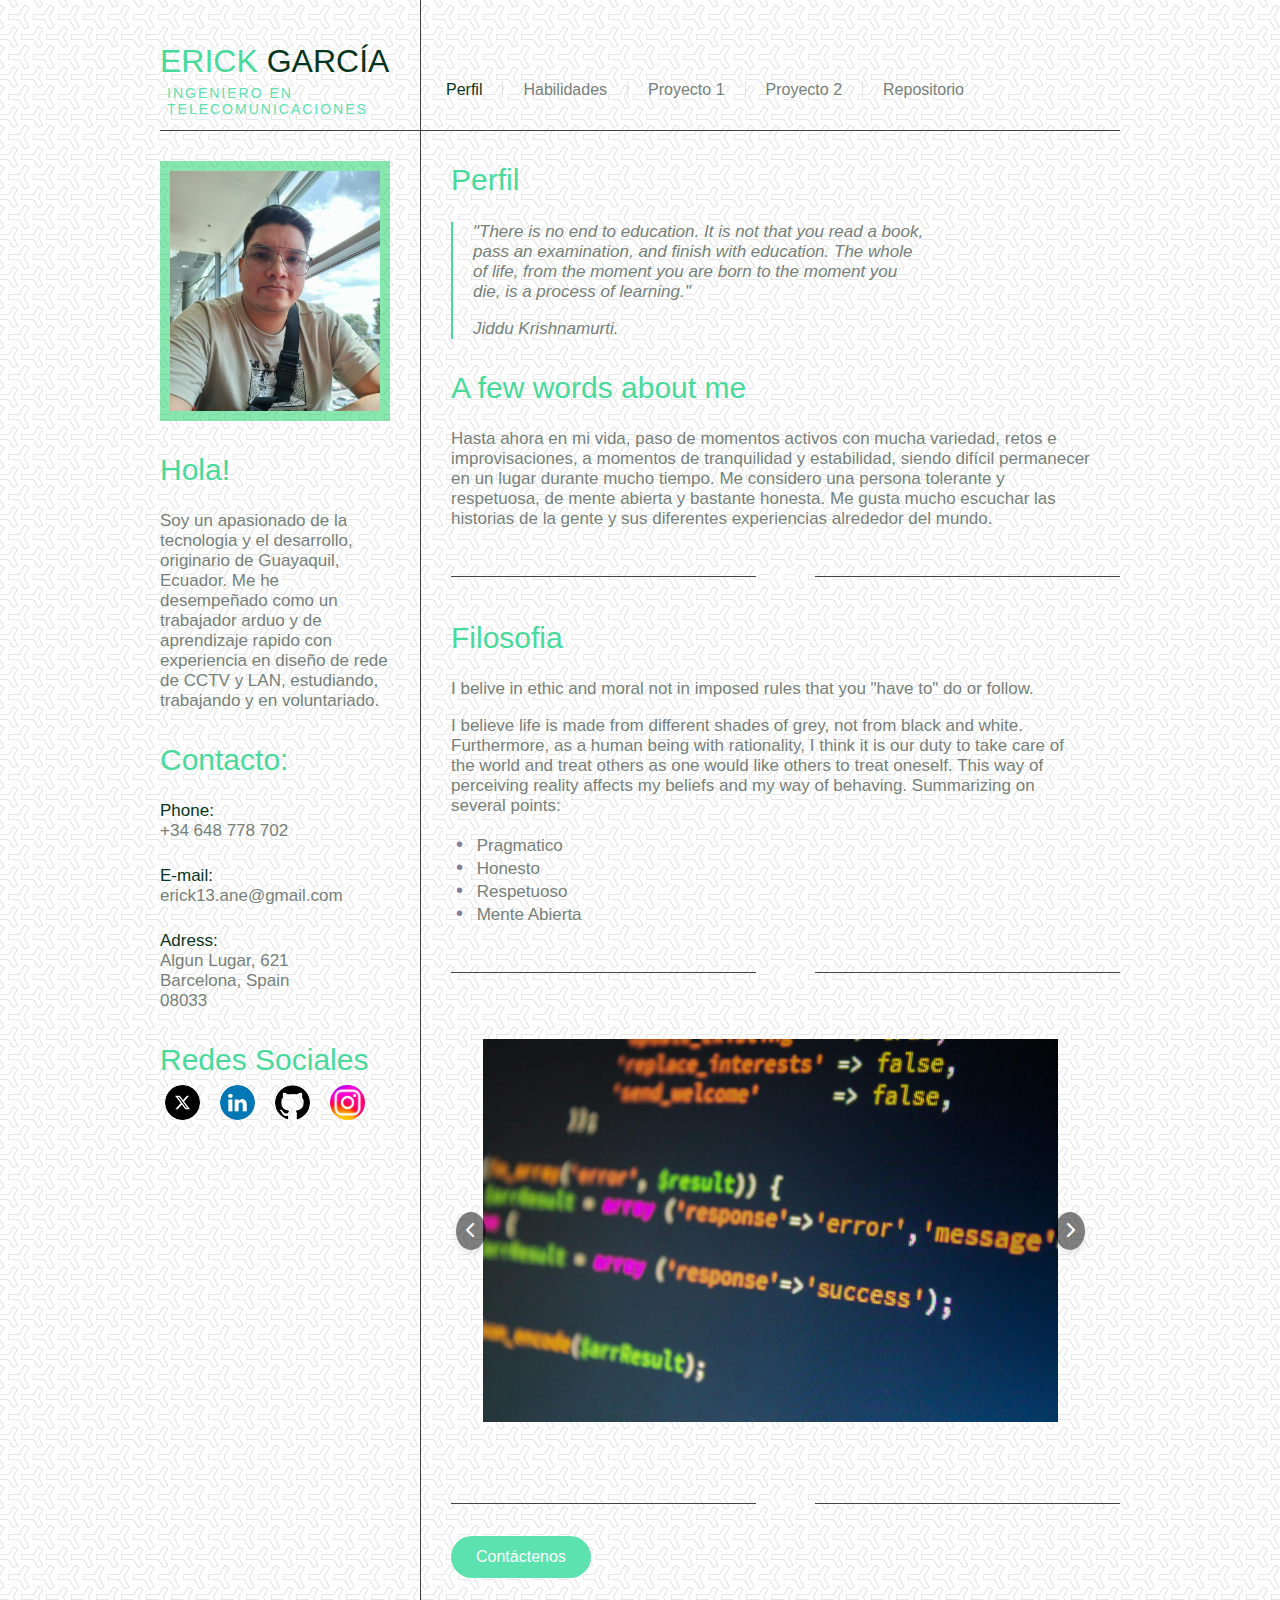
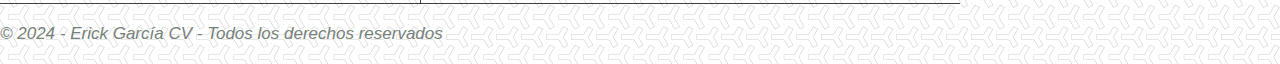
<file: index.html>
<!DOCTYPE html>
<html lang="es">

<head>
    <title>Portafolio Personal Erick García</title>
    <meta charset="UTF-8">
    <meta name="author" content="Nombre">
    <meta name="viewport" content="width=device-width, initial-scale=1.0">
    <meta name="description" content="Portafolio profesional del usuario">
    <meta name="keywords" content="programador, webdesigner, sysadmin, informatico, empleado, trabajador, MDS">
    <link href="https://cdnjs.cloudflare.com/ajax/libs/font-awesome/6.0.0/css/all.min.css" rel="stylesheet">
    <link rel="stylesheet" href="./src/css/introduccion.css">
</head>

    <body>
        <div id="main_container">
            <div id="header">
                <div class="header_logotype_container">
                    <h1 class="logotype_name">Erick <span class="purple">García</span></h1>
                    <h2 class="logotype_occupation">Ingeniero en Telecomunicaciones</h2>
                </div>
<!-- BARRA DE NAVEGACION -->
                <div class="header_menu_container">
                    <div class="clear"></div>
                    <ul class="header_menu horizontal_list">
                        <li><a class="no_border purple" href="#">Perfil</a></li>
                        <li><a href="src/html/habilidades.html">Habilidades</a></li> 
                        <li><a href="src/html/proyecto1.html">Proyecto 1</a></li>
                        <li><a href="src/html/proyecto2.html">Proyecto 2</a></li>
                        <li><a href="src/html/repositorio.html">Repositorio</a></li>
                    </ul> 
                </div>
            </div>              
<!-- LEFT COL -->
            <div id="left_col">
                <div class="profile_frame">
                    <div class="profile_picture">
                    <img src="src/images/20241109_125920.jpg" alt="Imagen de Perfil">
                    </div>
                </div>
                <div class="hello_content">
                        <h2>Hola!</h2>
                        <p>Soy un apasionado de la tecnologia y el desarrollo, 
                            originario de Guayaquil, Ecuador. Me he desempeñado como un
                             trabajador arduo y de aprendizaje rapido con experiencia
                              en diseño de rede de CCTV y LAN, estudiando, trabajando
                               y en voluntariado.</p>
                </div>
                <div class="contact_details_content">
                    <h2>Contacto:</h2>
                    <p class="purple">Phone:</p>
                    <p>+34 648 778 702</p>
                    <p class="purple">E-mail:</p>
                    <p>erick13.ane@gmail.com</p>
                    <p class="purple">Adress:</p>
                    <p>Algun Lugar, 621</p>
                    <p>Barcelona, Spain</p>
                    <p>08033</p>
                </div>
                <div class="get_social_content">
                    <h2>Redes Sociales</h2>
                    <ul class="social_icons horizontal_list">
                        <li><a href="https://x.com/lenin_grado64" target="_blank">
                            <img src="src/images/x-social-media-round-icon.png" alt="X">
                            </a>
                        </li>
                        <li><a href="https://www.linkedin.com/in/erick-garc%C3%ADa-badaraco/" target="_blank">
                            <img src="src/images/linkedin_logo_icon_147268.png" alt="LinkedIn">
                            </a>
                        </li>
                        <li><a href="https://github.com/LeninGradocat" target="_blank">
                            <img src="src/images/github_logo_icon_145252.png" alt="GitHub">
                            </a>
                        </li>
                        <li><a href="https://www.instagram.com/leningradito?igsh=ODJxcmpiazFybHF3" target="_blank">
                            <img src="src/images/Instagram_logo_2022.png" alt="Instagram">
                            </a>
                        </li>
                    </ul>
                </div>
            </div>
<!-- CONTENIDO DE LA INTRODUCCION -->
                        <div id="content_container">				
                            <div class="block">
                              <h2>Perfil</h2>
                              <blockquote class="profile_quote">
                                <p>"There is no end to education. It is not that you read a book,
                                     pass an examination, and finish with education. The whole of life,
                                      from the moment you are born to the moment you die, is a process of learning."</p>
                                <p>Jiddu Krishnamurti.</p>
                                <span class="entypo-quote"></span>
                              </blockquote>
                            </div>    
                            <div class="block">
                                <h2>A few words about me</h2>
                                <p>Hasta ahora en mi vida, paso de momentos activos con mucha variedad,
                                     retos e improvisaciones, a momentos de tranquilidad y estabilidad,
                                      siendo difícil permanecer en un lugar durante mucho tiempo.
                                    Me considero una persona tolerante y respetuosa, de mente abierta y bastante honesta. Me gusta mucho escuchar las historias de la gente y sus diferentes experiencias alrededor del mundo.</p>				
                            </div>
                              <div class="horizontal_line">
                                <div class="line_left"></div>
                                <div class="left_circle"></div>
                                <div class="central_circle"></div>
                                <div class="right_circle"></div>
                                <div class="line_right"></div>
                              </div>
                            <div class="block">
                                <h2>Filosofia</h2>
                                <p>I belive in ethic and moral not in imposed rules that you "have to" do or follow.</p>
                                <div class="philosophy_content">
                                <p>I believe life is made from different shades of grey, not from black and white. Furthermore, as a human being with rationality, I think it is our duty to take care of the world and treat others as one would like others to treat oneself. This way of perceiving reality affects my beliefs and my way of behaving. Summarizing on several points:</p>
                                <ul>
                                    <li>Pragmatico</li>
                                    <li>Honesto</li>
                                    <li>Respetuoso</li>
                                    <li>Mente Abierta</li>
                                </ul>
                                <div class="clear"></div>
                                </div>
                            </div>
                            <div class="horizontal_line">
                                <div class="line_left"></div>
                                <div class="left_circle"></div>
                                <div class="central_circle"></div>
                                <div class="right_circle"></div>
                                <div class="line_right"></div>
                            </div>
                                <div class="block">
                                    <div class="galeria">
                                        <div class="image-container">
                                            <div id="Carousel">
                                                <div class="Slide">
                                                    <img src="src/images/pexels-photo-270557.jpeg"
                                                    alt= "Image 1"
                                                    title="Imagen de codificacion">                
                                                <div class="Caption"></div>
                                                </div>
                                                <div class="Slide">
                                                    <img src="src/images/pexels-photo-574071.jpeg" 
                                                    alt="Image 2"
                                                    title="Proyecto Ejemplo"/>
                                                    <div class="Caption"></div>
                                                </div>
                                                <div class="Slide">
                                                    <img src="src/images/pexels-photo-943101.jpeg"
                                                    alt="Image 3"
                                                    title="Image de stock">
                                                    <div class="Caption"></div>
                                                </div>
                            
                                                <div class="Slide">
                                                    <img src="src/images/Fiber-laser-Multidiode-600x450.jpg"
                                                    alt="Image 4">
                                                    <div class="Caption"></div>
                                                </div>
                                                <div class="Slide">
                                                    <img src="src/images/CISCO.gif"
                                                    alt="Image 5"
                                                    title="Proyecto Cisco">
                                                    <div class="Caption"></div>
                                                </div>
                                            </div>
                                        </div>
                                        <button id="prevBtn" class="nav-btn"></button>
                                        <button id="nxtBtn" class="nav-btn"></button>
                                    </div>
                                </div>
                                <div class="horizontal_line">
                                    <div class="line_left"></div>
                                    <div class="left_circle"></div>
                                    <div class="central_circle"></div>
                                    <div class="right_circle"></div>
                                    <div class="line_right"></div>
                                </div>
                                <div class="last block">
                                    <!-- Botón para abrir el formulario en el modal -->
                                    <button id="openModalBtn">Contáctenos</button>
                                </div>
                                
                                <!-- Modal de contacto -->
                                <div id="contactModal" class="modal" style="display: none;">
                                    <div class="modal-content">
                                        <span class="close-btn">&times;</span>
                                        <h2>Contáctese:</h2>
                                        <form action="submit_form.php" method="POST" target="_blank" class="form-row">
                                            <div class="form-group">
                                                <label for="name"><p>Nombre:</p></label>
                                                <input type="text" id="name" name="name" required>
                                            </div>
                                            <div class="form-group">
                                                <label for="email"><p>Email:</p></label>
                                                <input type="text" id="email" name="email" pattern="^[a-zA-Z0-9.!#$%&’*+/=?^_`{|}~-]+@[a-zA-Z0-9-]+(?:\.[a-zA-Z0-9-]+)*$" required>
                                            </div>
                                            <div class="form-group">
                                                <label for="message"><p>Mensaje:</p></label>
                                                <textarea id="message" name="message" required></textarea>
                                            </div>
                                            <div class="form-group">
                                                <input type="submit" value="Enviar">
                                            </div>
                                        </form>
                                    </div>
                                </div>
                            </div>
                        <div class="clear"></div>
                        </div>
                            <div id="footer">
                                <p class="footer_name">© 2024 - Erick García CV - Todos los derechos reservados</p>
                            </div>
        </div>
        <script src="./src/js/logos.js"></script>
        <script src="./src/js/botones.js"></script>
        <script src="./src/js/contact.js"></script>
    </body>
</html>
</file>
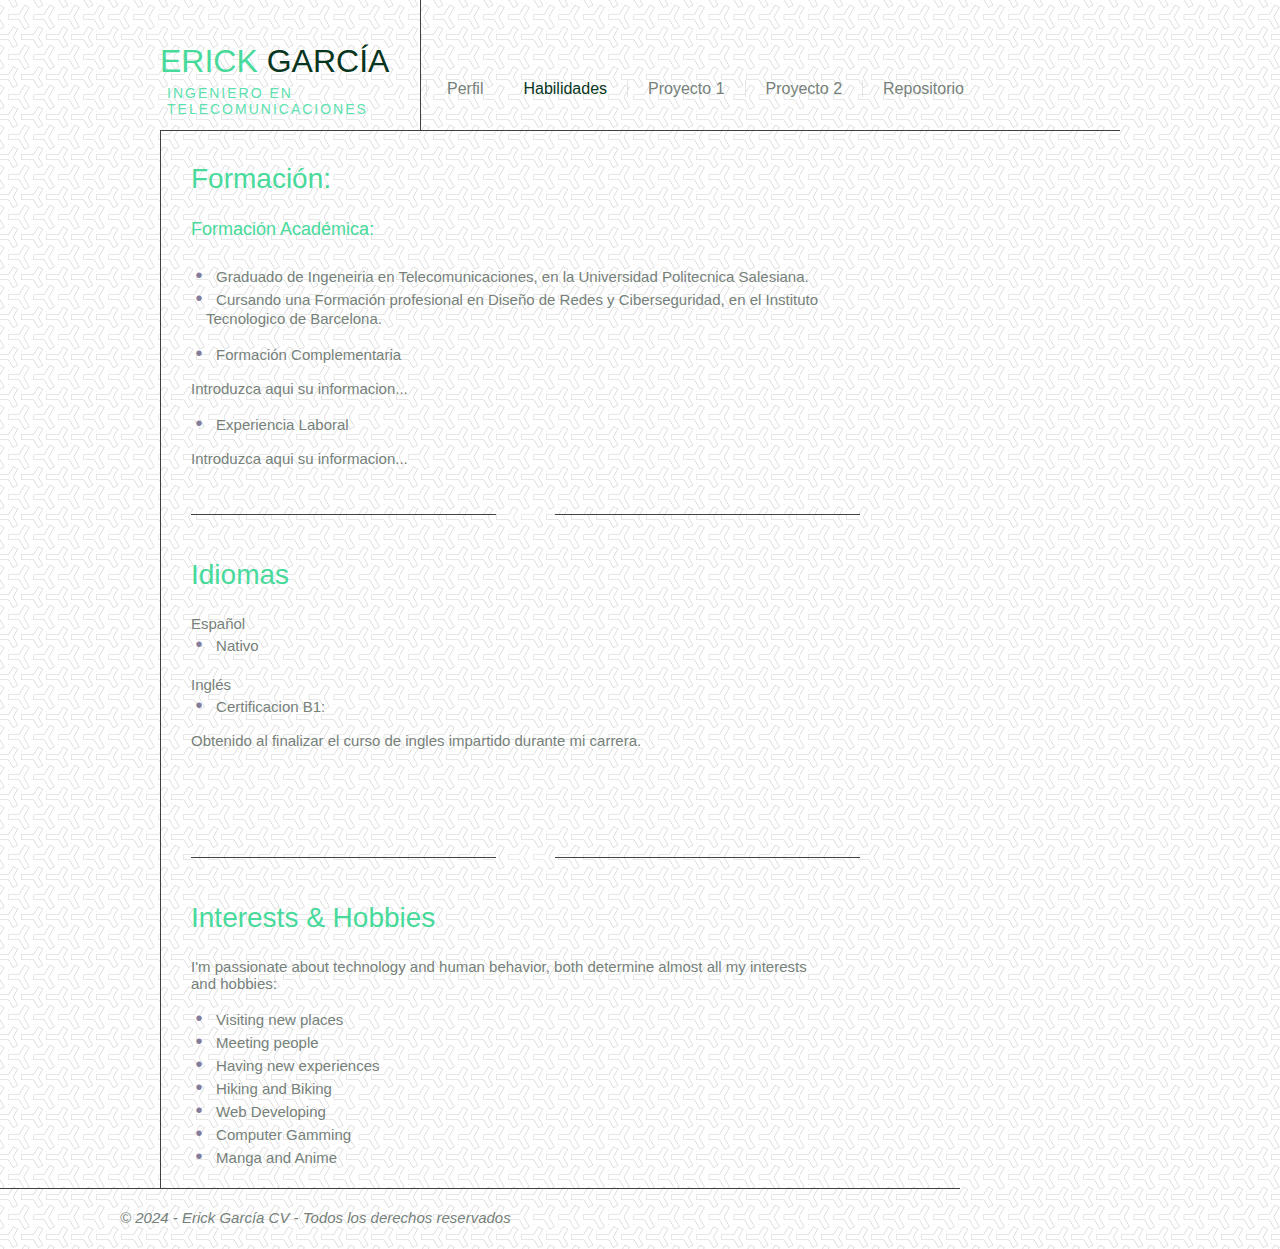
<file: src/html/habilidades.html>
<!DOCTYPE html>
<html lang="es">

<head>
    <title>Portafolio Personal Erick García</title>
    <meta charset="UTF-8">
    <meta name="author" content="Nombre">
    <meta name="viewport" content="width=device-width, initial-scale=1.0">
    <meta name="description" content="Portafolio profesional del usuario">
    <meta name="keywords" content="programador, webdesigner, sysadmin, informatico, empleado, trabajador, MDS">
    <link href="https://cdnjs.cloudflare.com/ajax/libs/font-awesome/6.0.0/css/all.min.css" rel="stylesheet">
    <link rel="stylesheet" href="../css/skills.css">
</head>

    <body>
        <div id="main_container">
            <div id="header">
                <div class="header_logotype_container">
                    <h1 class="logotype_name">Erick <span class="purple">García</span></h1>
                    <h2 class="logotype_occupation">Ingeniero en Telecomunicaciones</h2>
                </div>
                <!-- BARRA DE NAVEGACION -->
                <div class="header_menu_container">
                    <div class="clear"></div>
                    <ul class="header_menu horizontal_list">
                        <li><a href="./../../index.html">Perfil</a></li>
                        <li><a class="no_border purple" href="#">Habilidades</a></li> 
                        <li><a href="proyecto1.html">Proyecto 1</a></li>
                        <li><a href="proyecto2.html">Proyecto 2</a></li>
                        <li><a href="repositorio.html">Repositorio</a></li>
                    </ul> 
                </div>
            </div>              
                <!-- CONTENIDO DE LA INTRODUCCION -->
            <div id="content_container">
                <div class="block">
                    <h2>Formación:</h2>
                    <div class="list-card">
                        <ul>
                        <h4>Formación Académica:</h4>
                            <li>Graduado de Ingeneiria en Telecomunicaciones, en la Universidad Politecnica Salesiana.</li>
                            <li>Cursando una Formación profesional en Diseño de Redes y Ciberseguridad, en el Instituto Tecnologico de Barcelona.</li>
                            </p>
                        <li>Formación Complementaria</li>
                            <p>Introduzca aqui su informacion...</p>
                        <li>Experiencia Laboral</li>
                            <p>Introduzca aqui su informacion...</p>
                        </ul>
                    </div>
                </div>
                <div class="horizontal_line">
                    <div class="line_left"></div>
                    <div class="left_circle"></div>
                    <div class="central_circle"></div>
                    <div class="right_circle"></div>
                    <div class="line_right"></div>
                </div>
            </div>
            <div id="content_container">
                <div class="block">
                    <h2>Idiomas</h2>
                        <nav class="language-list">
                            <div class="item-lenguaje">
                                <a>Español</a>
                                    <ul><li>Nativo</li></ul>
                            </div>
                            <div class="item-lenguaje">
                                <a>Inglés</a>
                                    <ul><li>Certificacion B1:</li>
                                        <p>Obtenido al finalizar el curso de ingles impartido durante mi carrera.</p></ul>
                            </div>
                        </nav>  
                </div>
                <div class="horizontal_line">
                    <div class="line_left"></div>
                    <div class="left_circle"></div>
                    <div class="central_circle"></div>
                    <div class="right_circle"></div>
                    <div class="line_right"></div>
                </div>
            </div>
            <div id="content_container">
                <div class="block">
                    <h2>Interests & Hobbies</h2>
                        <p>I'm passionate about technology and human behavior, both determine almost all my interests and hobbies:</p>
                    <ul>
                        <li>Visiting new places</li>
                        <li>Meeting people</li>
                        <li>Having new experiences</li>
                        <li>Hiking and Biking</li>
                        <li>Web Developing</li>
                        <li>Computer Gamming</li>
                        <li>Manga and Anime</li>
                    </ul>
                </div>
            </div>
        </div>
            <div id="footer">
                <p class="footer_name">© 2024 - Erick García CV - Todos los derechos reservados</p>
            </div>
        </div>
    </body>
</html>
</file>
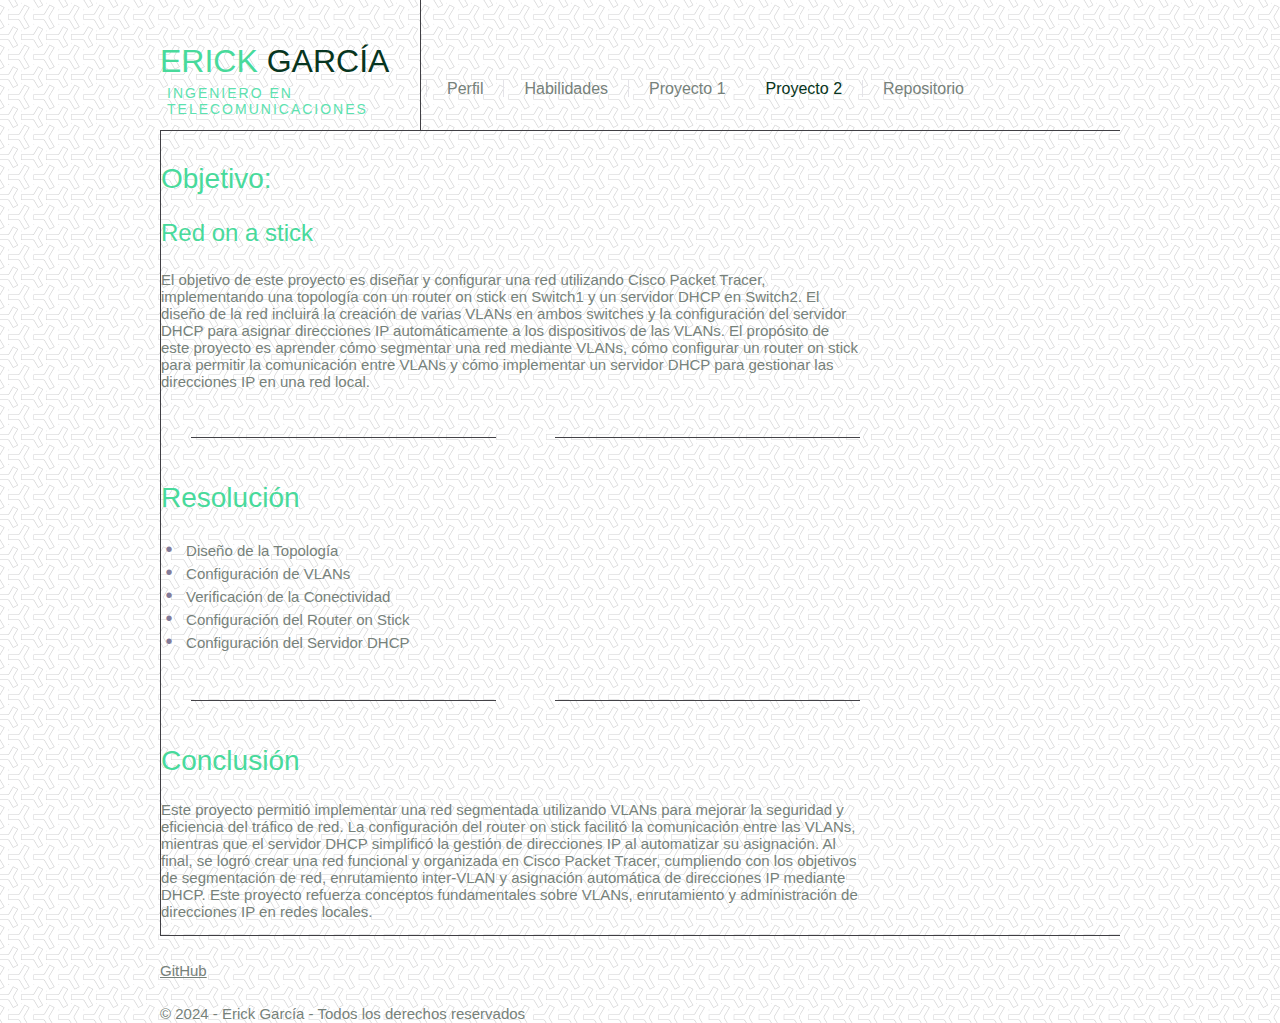
<file: src/html/proyecto2.html>
<!DOCTYPE html>
<html>
<head>
    <title>Portafolio Personal Erick García</title>
    <meta charset="UTF-8">
    <meta name="Nombre" content="Nombre">
    <meta http-equiv="Lenguaje" content="es">
    <meta name="viewport" content="width=device-width, initial-scale=1.0">
    <meta name="descripción" content="Esta web és un currículum personal con datos sensibles">
    <meta name="keywords" content="programador, webdesigner, sysadmin, informatico, empleado">
    <link rel="stylesheet" href="../css/proyecto2.css">
</head>

<body>
    <div id="main_container">
        <div id="header">
            <div class="header_logotype_container">
                <h1 class="logotype_name">Erick <span class="purple">García</span></h1>
                <h2 class="logotype_occupation">Ingeniero en Telecomunicaciones</h2>
            </div>
            <!-- BARRA DE NAVEGACION -->
            <div class="header_menu_container">
                <div class="clear"></div>
                <ul class="header_menu horizontal_list">
                    <li><a href="./../../index.html">Perfil</a></li>
                    <li><a href="habilidades.html">Habilidades</a></li> 
                    <li><a href="proyecto1.html">Proyecto 1</a></li>
                    <li><a class="no_border purple" href="#">Proyecto 2</a></li>
                    <li><a href="repositorio.html">Repositorio</a></li>
                </ul> 
            </div>
        </div>
        <div id="content_container">
            <div id="block">
            <section id="Case1">
                <div id="title1">
                    <h2 id="ObjTitle">Objetivo:</h2>
                    <h3>Red on a stick</h3>
                </div>
                <div id="text1">
                    <p>El objetivo de este proyecto es diseñar y configurar una red utilizando Cisco Packet Tracer,
                         implementando una topología con un router on stick en Switch1 y un servidor DHCP en Switch2.
                          El diseño de la red incluirá la creación de varias VLANs en ambos switches y la configuración
                           del servidor DHCP para asignar direcciones IP automáticamente a los dispositivos de las VLANs.
                            El propósito de este proyecto es aprender cómo segmentar una red mediante VLANs, cómo configurar
                             un router on stick para permitir la comunicación entre VLANs y cómo implementar un servidor DHCP
                              para gestionar las direcciones IP en una red local.</p>
                </div>
            </section>
            </div>
            <div class="horizontal_line">
                <div class="line_left"></div>
                <div class="left_circle"></div>
                <div class="central_circle"></div>
                <div class="right_circle"></div>
                <div class="line_right"></div>
              </div>
            <section id="Case2">
                <div id="title2">
                    <h2>Resolución</h2>
                </div>
                <div id="text1">
                    <ul>
                    <li>Diseño de la Topología</li>
                    <li>Configuración de VLANs</li>
                    <li>Verificación de la Conectividad</li>
                    <li>Configuración del Router on Stick</li>
                    <li>Configuración del Servidor DHCP</li>
                    </ul>
                </div>
            </section>
            <div class="horizontal_line">
                <div class="line_left"></div>
                <div class="left_circle"></div>
                <div class="central_circle"></div>
                <div class="right_circle"></div>
                <div class="line_right"></div>
              </div>        
            <section id="Case3">
                <div id="title3">
                    <h2>Conclusión</h2>
                </div>
                <div id="text3">
                    <p>Este proyecto permitió implementar una red segmentada utilizando VLANs
                         para mejorar la seguridad y eficiencia del tráfico de red. La configuración
                          del router on stick facilitó la comunicación entre las VLANs, mientras que
                           el servidor DHCP simplificó la gestión de direcciones IP al automatizar su asignación.
                            Al final, se logró crear una red funcional y organizada en Cisco Packet Tracer, cumpliendo
                             con los objetivos de segmentación de red, enrutamiento inter-VLAN y asignación automática
                              de direcciones IP mediante DHCP. Este proyecto refuerza conceptos fundamentales sobre VLANs,
                               enrutamiento y administración de direcciones IP en redes locales.</p>
                </div>
            </section>
        </div>
            <div id="footer">
                <div id="GitHub">
                    <h4><a href="https://github.com/LeninGradocat">GitHub</a></h4>
                </div>
                <p>© 2024 - Erick García - Todos los derechos reservados</p>
            </div>
        </footer>
    </div>
</body>
</html>
</file>
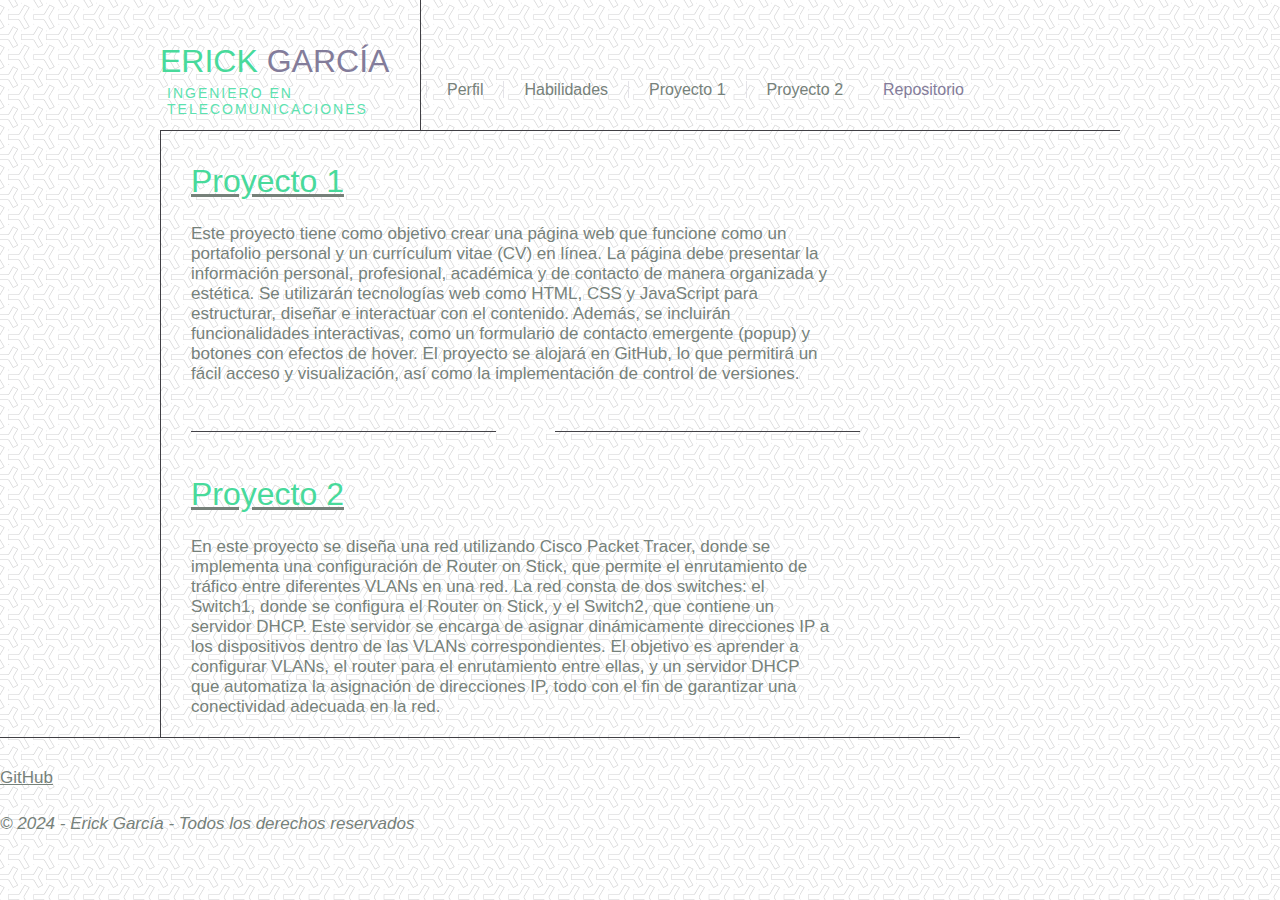
<file: src/html/repositorio.html>
<!DOCTYPE html>
<html>
<head>
    <title>Portafolio Personal "Nombre"</title>
    <meta charset="UTF-8">
    <meta name="Nombre" content="Nombre">
    <meta http-equiv="Lenguaje" content="es">
    <meta name="viewport" content="width=device-width, initial-scale=1.0">
    <meta name="descripción" content="Esta web és un currículum personal con datos sensibles">
    <meta name="keywords" content="programador, webdesigner, sysadmin, informatico, empleado">
    <link rel="stylesheet" href="../css/repositorio.css">
</head>

    <body>
        <div id="main_container">
            <div id="header">
                <div class="header_logotype_container">
                    <h1 class="logotype_name">Erick <span class="purple">García</span></h1>
                    <h2 class="logotype_occupation">Ingeniero en Telecomunicaciones</h2>
                </div>
                <!-- BARRA DE NAVEGACION -->
                <div class="header_menu_container">
                    <div class="clear"></div>
                    <ul class="header_menu horizontal_list">
                        <li><a href="./../../index.html">Perfil</a></li>
                        <li><a href="habilidades.html">Habilidades</a></li> 
                        <li><a href="proyecto1.html">Proyecto 1</a></li>
                        <li><a href="proyecto2.html">Proyecto 2</a></li>
                        <li><a class="no_border purple" href="#">Repositorio</a></li>
                    </ul> 
                </div>
            </div>
                <div id="content_container">
                    <div class="block">
                        <section id="MainTitle1">
                            <a href="proyecto1.html"><h2>Proyecto 1</h2></a>
                            <div id="MainContent1">
                                <p>Este proyecto tiene como objetivo crear una página web
                                     que funcione como un portafolio personal y un currículum vitae (CV) en línea.
                                      La página debe presentar la información personal, profesional, académica y de
                                       contacto de manera organizada y estética. Se utilizarán tecnologías web como HTML,
                                        CSS y JavaScript para estructurar, diseñar e interactuar con el contenido. Además,
                                         se incluirán funcionalidades interactivas, como un formulario de contacto emergente
                                          (popup) y botones con efectos de hover. El proyecto se alojará en GitHub, lo que permitirá
                                           un fácil acceso y visualización, así como la implementación de control de versiones.</p>
                            </div>
                        </section>
                    </div>
                    <div class="horizontal_line">
                        <div class="line_left"></div>
                        <div class="left_circle"></div>
                        <div class="central_circle"></div>
                        <div class="right_circle"></div>
                        <div class="line_right"></div>
                    </div>
                    <div class="block">
                        <section id="MainTitle2">
                            <a href="proyecto2.html"><h2>Proyecto 2</h2></a>
                            <div id="MainContent2">
                                <p>En este proyecto se diseña una red utilizando Cisco Packet Tracer, donde se implementa una configuración
                                     de Router on Stick, que permite el enrutamiento de tráfico entre diferentes VLANs en una red. La red
                                      consta de dos switches: el Switch1, donde se configura el Router on Stick, y el Switch2, que contiene
                                       un servidor DHCP. Este servidor se encarga de asignar dinámicamente direcciones IP a los dispositivos
                                        dentro de las VLANs correspondientes. El objetivo es aprender a configurar VLANs, el router para el 
                                        enrutamiento entre ellas, y un servidor DHCP que automatiza la asignación de direcciones IP, todo con 
                                        el fin de garantizar una conectividad adecuada en la red.</p>
                            </div>
                        </section>
                    </div>
                </div>
        </div>
        <div class="clear"></div>
            <div id="footer">
                    <h4><a href="https://github.com/LeninGradocat">GitHub</a></h4>
                <p class="footer_name">© 2024 - Erick García - Todos los derechos reservados</p>
            </div> 
    </body>
</html>
</file>
<file: src/css/introduccion.css>
@import url(https://weloveiconfonts.com/api/?family=entypo|fontawesome);
/* entypo */
[class*="entypo-"]:before {
  font-family: 'entypo', sans-serif;
}
/* fontawesome */
[class*="fontawesome-"]:before {
  font-family: 'FontAwesome', sans-serif;
}

/* Utils */

.clear {
	clear: both;
}
.purple {
	color: #073520;
}

.block {
	margin: 20px 30px;
}
	.block h1 {
		margin-left: -5px;
		font-weight: 200;
	}

.last.block {
    margin-bottom: 25px;
}

.horizontal_list {
	margin: 0;
	padding: 0;
	list-style-type: none;
}
	.horizontal_list li {
		float: left;
	}
	.horizontal_list li:before {
		content: none;
	}
	.horizontal_list li { 
		padding-left: 0; 
		text-indent: 0;
	}

.horizontal_line{
	margin: 34px 0 0 30px;
	height: 26px;
	position: relative;	
}
	.line_left,
	.line_right{
		border-top: 1px solid #434247;
		width: 305px;
		margin-top: 13px;
	}
	.line_left{
		float: left;
	}
	.line_right {
		float: right;
	}
	.left_circle, 
	.central_circle, 
	.right_circle {
		background: rgb(69,68,73);
		background: rgba(255,255,255, 0.15);
		position: absolute;
		border-radius: 50px;
	}
	.left_circle, 
	.right_circle {
		width: 13px;
		height: 13px;
		top: 7px;
	}
	.left_circle{
		left: 314px;
	}
	.central_circle{
		width: 26px;
		height: 26px;		
		top: 0px;
		left: 322px;
	}
	.right_circle{
		left: 343px;
	}
	
/* Main tags */

body {
	background: url(../images/y-so-serious-white.png) repeat;
	margin: 0;
}

h1,h2,h3, h4 {
	font-family: 'Lato', Helvetica, sans-serif;
	font-weight: 300;
	color: #48DA9B;
}

h3, h4 {
	font-family: 'Lato', Helvetica, sans-serif;
	font-weight: 200;
	color: #48DA9B;
}
	h1 {
		font-size: 50px;
		font-weight: 300;
		margin: 20px 0;
	}
	h2 {
		font-size: 30px;
		margin: 32px 0 24px;
	}
	h3 {
		font-size: 24px;
	}
	h4 {
		font-size: 20px;
		font-weight: 400;
	}

blockquote {
	font-style: italic;
	margin: 25px 0;
	padding-left: 20px;
	border-left: 2px solid #48DA9B;
}
	
blockquote, p , a, li {
	font-family: 'Lato', Helvetica, sans-serif;
	font-weight: 300;
	font-size: 17px;
	color: #76817a;
}

a:focus { 
    outline: none;
}

ul {
    list-style: none;
    padding:0;
    margin:0;
}
	li { 
		padding-left: 1em; 
		text-indent: -.7em;
	}
	li:before {
		content: "• ";
		color: #837c9a;
		font-size: 20px;
		padding-right: 8px;
	}

/* Containers size */

#main_container {
	width: 960px;
	margin: auto;
}
	#header {
		height: 130px;
		border-bottom: 1px solid #403F44;
	}
		.header_logotype_container {
			width: 260px;
			height: 130px;
			border-right: 1px solid #403F44;
			float: left;
		}
		.header_menu_container {
			height: 130px;
			width: 699px;
			float: left;
		}
			.header_menu_container a {
				font-family: 'Lato', Helvetica, sans-serif;
			}

	#left_col {
		width: 260px;
		float: left;
	}
	#content_container {
		width: 699px;
		border-left: 1px solid #403F44;
		float: left;
	}
	#footer {
		width: 960px;
		height: 60px;
		border-top: 1px solid #403F44;
		display: inline-block;
	}

/* HEADER */

.logotype_name{
	text-transform: uppercase;
	font-size: 32px;
	margin: 43px 0 0;
}
.logotype_occupation{
	text-transform: uppercase;
	margin-top: 5px;
	color: #5ce2af;
	font-size: 14px;
	letter-spacing: 2px;
	padding-left: 7px;
}

.header_menu {
	width: 699px;
	margin-top: 80px;
	margin-left: 5px;
}
	.header_menu a{
		text-decoration: none;
		padding: 0 20px;
		border-left: 1px solid #e4e3e8;
		font-size: 16px;
		font-weight: 400;
	}
	.header_menu a.no_border{
		border-left: none;
	}
		.header_menu a:hover {
			color: #86cab6;
			font-weight: bold;
		}
	
/* LEFT NAV */

#left_nav h2 {
	margin: 0;
	font-size: 24px;
}

.profile_frame {
    width: 230px;
    height: 260px;
    background: rgba(0, 201, 84, 0.466);
    border: none;
    margin-top: 30px;
    display: flex; /* Centra la imagen */
    justify-content: center;
    align-items: center;
    overflow: hidden; /* Recorta cualquier parte sobrante de la imagen */
}

.profile_picture {
    width: 210px;
    height: 240px;
    margin: 10px;
    display: flex; /* Centra el contenido si es necesario */
    justify-content: center;
    align-items: center;
}

.profile_picture img {
    width: 100%; /* Ajusta el ancho de la imagen al contenedor */
    height: 100%; /* Ajusta la altura de la imagen al contenedor */
    object-fit: cover; /* Ajusta la imagen proporcionalmente; puede recortar */
    object-position: center; /* Centra la imagen si es más grande */
}

.hello_content,
.contact_details_content {
	margin-top: 25px;
}

.hello_content{
	width: 230px;
}
.contact_details_content h2 + p.purple{
	margin-top: 10px;
}
.contact_details_content p{
	margin: 0;
}
.contact_details_content p.purple{
	margin-top: 25px;
}

.get_social_content { 
	margin-top: 15px; 
} 

.get_social_content h2{ 
	margin-bottom: 8px; 
} 

.social_icons { 
	margin-left: -8px;
	margin: 0;
	padding: 0;
	display: flex;
	gap: 10px; 
} 

.social_icons a { 
	font-size: 35px; 
	text-decoration: none; 
	color: #000507; 
	padding: 0; 
	padding: 0 5px;
	transition: 0.5s ease-in-out, color 0.8s ease-in-out;
} 

.social_icons a:hover {
	border-radius: 50px;
	animation: pulse 0.6s infinite; 
}

.social_icons a img {
    width: 35px; /* Ajusta el tamaño del ícono */
    height: 35px; /* Asegúrate de que el tamaño sea uniforme */
    transition: transform 0.3s, background-color 0.3s; 
    border-radius: 50%; /* Hace los íconos redondos si es necesario */
    background-color: transparent;
}

.social_icons a img:hover {
    transform: scale(1.2);
	background-color: rgba(0, 0, 0, 0.1);
}

@keyframes pulse {
    0%, 100% {
        transform: scale(1);
    }
    50% {
        transform: scale(1.1);
    }
}

/* Clase dinámica para la animación */
.animate-pulse {
    animation: pulse 0.6s infinite; /* La animación se repite mientras esté la clase */
}


.social_icons i { 
	display: inline-block; 
	transition: transform 0.3s ease-in-out; 
}

.footer_name {
	font-style: italic;
	margin-top: 20px;
}

/* Profile Content */

.profile_quote {
	position: relative;
	/* margin-left: 5px; */
}
	.profile_quote p {
		font-size: 17px;
		width: 455px;
	}
	.profile_quote  .entypo-quote {
		color: #232b31;
		font-size: 80px;
    font-style: normal;
		position: absolute;
		top: -20px;
		right: 70px;
		cursor: default;
	}

/* Carrete de imagenes */

.galeria {
	position: relative;
	overflow: hidden;
	width: auto;
	margin: auto;
}

.imagen-container {
	position: relative;
	height: fit-content;
	overflow: hidden;
}

#Carousel {
    display: flex;
    width: 100%;
}

#Carousel .Slide {
    flex: 0 0 100%;
    display: flex;
    justify-content: center;
    align-items: center;
}

#Carousel .Slide img {
	max-width: 90%;
	max-height: 90%;
    object-fit: contain;
    padding: 10px;
}

#Carousel.paused { 
	transition: none;
}

#prevBtn, #nxtBtn {
    position: absolute;
    top: 50%;
    transform: translateY(-50%);
    background-color: rgba(0, 0, 0, 0.5);
    color: white;
    border: none;
    cursor: pointer;
    padding: 10px 10px;
    font-size: 16px;
    pointer-events: auto;
	border-radius: 50%;
	box-shadow: 0 4px 8px rgba(0,0,0,0.1);
	transition: background-color 0.3s, box-shadow 0.3s;
}

#prevBtn::before {
	content: '\f053';
	font-family: "Font Awesome 6 Free";
	font-weight: 900;
}

#nxtBtn::before {
	content: '\f054';
	font-family: "Font Awesome 6 Free"; 
	font-weight: 900;
}

#prevBtn {
	left: 5px;
}

#nxtBtn {
	right: 5px;
}

#prevBtn:hover, #nxtBtn:hover {
    background-color: rgba(0, 0, 0, 0.8);
}

/* --- BLOQUE D CONTACTO --- */

/* Estilo del botón "Contáctese" */
#openModalBtn {
    background-color: #5ce2af; /* Color verde claro */
    color: white; /* Color del texto */
    font-size: 16px;
    padding: 12px 25px;
    border: none;
    border-radius: 25px; /* Bordes redondeados */
    cursor: pointer;
    transition: background-color 0.3s ease, transform 0.3s ease; /* Efecto de transición suave */
    text-align: center;
}

#openModalBtn:hover {
    background-color: #45c097; /* Un verde más oscuro */
    transform: translateY(-2px); /* Sutil efecto de elevación */
}

/* Estilo para el botón "Enviar" */
.form_group input[type="submit"] {
    background-color: #5ce2af; /* Mismo color que el botón "Contáctese" */
    color: white;
    font-size: 16px;
    padding: 12px 25px;
    border: none;
    border-radius: 25px; /* Mismos bordes redondeados */
    cursor: pointer;
    transition: background-color 0.3s ease, transform 0.3s ease; /* Transición suave */
}

.form_group input[type="submit"]:hover {
    background-color: #45c097; /* Un verde más oscuro */
    transform: translateY(-2px); /* Efecto de elevación */
}

/* Modal */
.modal {
    display: none; /* Inicialmente oculto */
    position: fixed; /* Fijo en la pantalla */
    z-index: 1; /* Asegura que el modal esté por encima de otros elementos */
    left: 0;
    top: 0;
    width: 100%;
    height: 100%;
    background-color: rgba(0, 0, 0, 0.7); /* Fondo semi-transparente oscuro */
    padding-top: 100px; /* Espacio superior para centrar el contenido */
}

/* Contenido del modal */
.modal-content {
    background-color: #fff;
    margin: auto;
    padding: 30px;
    border-radius: 15px; /* Bordes redondeados */
    width: 40%; /* Ancho del modal */
    max-width: 500px; /* Ancho máximo */
    box-shadow: 0 10px 20px rgba(0, 0, 0, 0.1); /* Sombra suave */
    animation: fadeIn 0.5s; /* Animación al abrir */
}

@keyframes fadeIn {
    from {
        opacity: 0;
    }
    to {
        opacity: 1;
    }
}

/* Botón de cierre */
.close-btn {
    color: #aaa;
    float: right;
    font-size: 28px;
    font-weight: bold;
    cursor: pointer;
}

.close-btn:hover,
.close-btn:focus {
    color: #333;
    text-decoration: none;
}

.contact_form {
    display: flex;
    flex-direction: column;
    gap: 15px; /* Espacio entre los campos */
}

.contact_form label {
    font-size: 16px;
    margin-bottom: 5px;
    font-weight: bold;
}

.contact_form input,
.contact_form textarea {
    font-size: 14px;
    padding: 10px;
    border: 1px solid #ddd; /* Borde suave */
    border-radius: 10px; /* Bordes redondeados */
    width: 100%;
    box-sizing: border-box; /* Asegura que el padding no afecte el tamaño */
}

.contact_form textarea {
    height: 120px; /* Tamaño mayor para el campo de mensaje */
    resize: none; /* Impide el cambio de tamaño manual */
}

.contact_form input[type="submit"] {
    background-color: #5ce2af;
    color: white;
    font-size: 16px;
    padding: 12px 25px;
    border: none;
    border-radius: 25px;
    cursor: pointer;
    transition: background-color 0.3s ease, transform 0.3s ease;
}

.contact_form input[type="submit"]:hover {
    background-color: #45c097; /* Cambia a un verde más oscuro */
    transform: translateY(-2px); /* Efecto de elevación */
}
</file>
<file: src/css/skills.css>
@import url(https://weloveiconfonts.com/api/?family=entypo|fontawesome);
/* entypo */
[class*="entypo-"]:before {
  font-family: 'entypo', sans-serif;
}
/* fontawesome */
[class*="fontawesome-"]:before {
  font-family: 'FontAwesome', sans-serif;
}

/* Utils */

.clear {
	clear: both;
}
.purple {
	color: #073520;
}

.block {
	margin: 20px 30px;
}
	.block h1 {
		margin-left: -5px;
		font-weight: 200;
	}

.last.block {
    margin-left: -5px;
    margin-bottom: 25px;
}

.horizontal_list {
	margin: 0;
	padding: 0;
	list-style-type: none;
}
	.horizontal_list li {
		float: left;
	}
	.horizontal_list li:before {
		content: none;
	}
	.horizontal_list li { 
		padding-left: 0; 
		text-indent: 0;
	}

.horizontal_line{
	margin: 34px 0 0 30px;
	height: 26px;
	position: relative;	
}
	.line_left,
	.line_right{
		border-top: 1px solid #434247;
		width: 305px;
		margin-top: 13px;
	}
	.line_left{
		float: left;
	}
	.line_right {
		float: right;
	}
	.left_circle, 
	.central_circle, 
	.right_circle {
		background: rgb(69,68,73);
		background: rgba(255,255,255, 0.15);
		position: absolute;
		border-radius: 50px;
	}
	.left_circle, 
	.right_circle {
		width: 13px;
		height: 13px;
		top: 7px;
	}
	.left_circle{
		left: 314px;
	}
	.central_circle{
		width: 26px;
		height: 26px;		
		top: 0px;
		left: 322px;
	}
	.right_circle{
		left: 343px;
	}
	
/* Main tags */

body {
	background: url(../images/y-so-serious-white.png) repeat;
	margin: 0;
}

h1,h2,h3, h4 {
	font-family: 'Lato', Helvetica, sans-serif;
	font-weight: 300;
	color: #48DA9B;
}
	h1 {
		font-size: 48px;
		font-weight: 300;
		margin: 20px 0;
	}
	h2 {
		font-size: 28px;
		margin: 32px 0 24px;
	}
	h3 {
		font-size: 24px;
	}
	h4 {
		font-size: 18px;
		font-weight: 400;
	}

blockquote {
	font-style: italic;
	margin: 25px 0;
	padding-left: 20px;
	border-left: 2px solid #48DA9B;
}
	
blockquote, p , a, li {
	font-family: 'Lato', Helvetica, sans-serif;
	font-weight: 300;
	font-size: 15px;
	color: #76817a;
}

a:focus { 
    outline: none;
}

ul {
    list-style: none;
    padding:0;
    margin:0;
}
	li { 
		padding-left: 1em; 
		text-indent: -.7em;
	}
	li:before {
		content: "• ";
		color: #837c9a;
		font-size: 20px;
		padding-right: 8px;
	}

/* Containers size */

#main_container {
	width: 960px;
	margin: 0 auto;
}
	#header {
		height: 130px;
		border-bottom: 1px solid #403F44;
	}
		.header_logotype_container {
			width: 260px;
			height: 130px;
			border-right: 1px solid #403F44;
			float: left;
		}
		.header_menu_container {
			height: 130px;
			width: 699px;
			float: left;
		}
			.header_menu_container a {
				font-family: 'Lato', Helvetica, sans-serif;
			}

	#left_col {
		width: 260px;
		float: left;
	}
	#content_container {
		width: 699px;
		border-left: 1px solid #403F44;
		float: left;
	}
	#footer {
		width: 960px;
		height: 60px;
		border-top: 1px solid #403F44;
		display: inline-block;
	}

/* HEADER */

.logotype_name{
	text-transform: uppercase;
	font-size: 32px;
	margin: 43px 0 0;
}
.logotype_occupation{
	text-transform: uppercase;
	margin-top: 5px;
	color: #5ce2af;
	font-size: 14px;
	letter-spacing: 2px;
	padding-left: 7px;
}

.header_menu {
	width: 699px;
	margin-top: 80px;
	margin-left: 5px;
}
	.header_menu a{
		text-decoration: none;
		padding: 0 20px;
		border-left: 1px solid #e4e3e8;
		font-size: 16px;
		font-weight: 400;
	}
	.header_menu a.no_border{
		border-left: none;
	}
		.header_menu a:hover {
			color: #837c9a;
		}
	
.footer_name {
	font-style: italic;
	margin-top: 20px;
}

/* Profile Content */

.profile_quote {
	position: relative;
	/* margin-left: 5px; */
}
	.profile_quote p {
		font-size: 17px;
		width: 455px;
	}
	.profile_quote  .entypo-quote {
		color: #232b31;
		font-size: 80px;
    font-style: normal;
		position: absolute;
		top: -20px;
		right: 70px;
		cursor: default;
	}

.philosophy_content {
	margin-top: 20px;
}
	.philosophy_content p {
		margin: 0;
		width: 370px;
		float: left;
	}
	.philosophy_content ul {
		float: left;
		padding-left: 40px;
	}

.language-list {
    display: flex;
    flex-direction: column;
    gap: 20px;
    width: 100%;
    flex-wrap: wrap;
    margin-bottom: 80px; /* Add margin-bottom to create separation between language section and adjacent blocks */
}

.language-item {
    display: flex;
    align-items: center;
    gap: 25px;
}

.language-list span {
    font-weight: bold;
    color: #333;
    min-width: 80px;
}

.language-bar {
    width: 100%;
    flex: 1;
    height: 10px;
    gap: 5px;
    background-color: #6d6969;
    border-radius: 5px;
    overflow: hidden;
    position: relative;
    max-width: 250px; /* --- Para cambiar el ancho de las barras, modifique este parametro --- */
}

.language-bar .progress {
    height: 100%;
    background-color: #c5b30b; /* Color del nivel */
    border-radius: 20px;
    width: var(--progress-width);
    animation: grow 1s ease-in-out forwards;
    transition: width 0.3s ease; /* Animación para suavidad */
}

.language-bar .progress {
    animation: grow 1.5s ease-in-out;
}

@keyframes grow {
    from {
        width: 0;
    }
    to {
        width: var(--progress-width);
    }
}

.footer_name {
	font-style: italic;
	margin-top: 20px;
	margin-left: 120px;
}
</file>
<file: src/css/proyecto2.css>
@import url(https://weloveiconfonts.com/api/?family=entypo|fontawesome);
/* entypo */
[class*="entypo-"]:before {
  font-family: 'entypo', sans-serif;
}
/* fontawesome */
[class*="fontawesome-"]:before {
  font-family: 'FontAwesome', sans-serif;
}

/* Utils */

.clear {
	clear: both;
}
.purple {
	color: #073520;
}

.block {
	margin: 20px 30px;
}
	.block h1 {
		margin-left: -5px;
		font-weight: 200;
	}

.last.block {
    margin-left: -5px;
    margin-bottom: 25px;
}

.horizontal_list {
	margin: 0;
	padding: 0;
	list-style-type: none;
}
	.horizontal_list li {
		float: left;
	}
	.horizontal_list li:before {
		content: none;
	}
	.horizontal_list li { 
		padding-left: 0; 
		text-indent: 0;
	}

.horizontal_line{
	margin: 34px 0 0 30px;
	height: 26px;
	position: relative;	
}
	.line_left,
	.line_right{
		border-top: 1px solid #434247;
		width: 305px;
		margin-top: 13px;
	}
	.line_left{
		float: left;
	}
	.line_right {
		float: right;
	}
	.left_circle, 
	.central_circle, 
	.right_circle {
		background: rgb(69,68,73);
		background: rgba(255,255,255, 0.15);
		position: absolute;
		border-radius: 50px;
	}
	.left_circle, 
	.right_circle {
		width: 13px;
		height: 13px;
		top: 7px;
	}
	.left_circle{
		left: 314px;
	}
	.central_circle{
		width: 26px;
		height: 26px;		
		top: 0px;
		left: 322px;
	}
	.right_circle{
		left: 343px;
	}
	
/* Main tags */

body {
	background: url(../images/y-so-serious-white.png) repeat;
	margin: 0;
}

h1,h2,h3, h4 {
	font-family: 'Lato', Helvetica, sans-serif;
	font-weight: 300;
	color: #48DA9B;
}
	h1 {
		font-size: 48px;
		font-weight: 300;
		margin: 20px 0;
	}
	h2 {
		font-size: 28px;
		margin: 32px 0 24px;
	}
	h3 {
		font-size: 24px;
	}
	h4 {
		font-size: 18px;
		font-weight: 400;
	}

blockquote {
	font-style: italic;
	margin: 25px 0;
	padding-left: 20px;
	border-left: 2px solid #48DA9B;
}
	
blockquote, p , a, li {
	font-family: 'Lato', Helvetica, sans-serif;
	font-weight: 300;
	font-size: 15px;
	color: #76817a;
}

a:focus { 
    outline: none;
}

ul {
    list-style: none;
    padding:0;
    margin:0;
}
	li { 
		padding-left: 1em; 
		text-indent: -.7em;
	}
	li:before {
		content: "• ";
		color: #837c9a;
		font-size: 20px;
		padding-right: 8px;
	}

/* Containers size */

#main_container {
	width: 960px;
	margin: 0 auto;
}
	#header {
		height: 130px;
		border-bottom: 1px solid #403F44;
	}
		.header_logotype_container {
			width: 260px;
			height: 130px;
			border-right: 1px solid #403F44;
			float: left;
		}
		.header_menu_container {
			height: 130px;
			width: 699px;
			float: left;
		}
			.header_menu_container a {
				font-family: 'Lato', Helvetica, sans-serif;
			}

	#left_col {
		width: 260px;
		float: left;
	}
	#content_container {
		width: 699px;
		border-left: 1px solid #403F44;
		float: left;
	}
	#footer {
		width: 960px;
		height: 60px;
		border-top: 1px solid #403F44;
		display: inline-block;
	}

/* HEADER */

.logotype_name{
	text-transform: uppercase;
	font-size: 32px;
	margin: 43px 0 0;
}
.logotype_occupation{
	text-transform: uppercase;
	margin-top: 5px;
	color: #5ce2af;
	font-size: 14px;
	letter-spacing: 2px;
	padding-left: 7px;
}

.header_menu {
	width: 699px;
	margin-top: 80px;
	margin-left: 5px;
}
	.header_menu a{
		text-decoration: none;
		padding: 0 20px;
		border-left: 1px solid #e4e3e8;
		font-size: 16px;
		font-weight: 400;
	}
	.header_menu a.no_border{
		border-left: none;
	}
		.header_menu a:hover {
			color: #837c9a;
		}
	
.footer_name {
	font-style: italic;
	margin-top: 20px;
}

/* Profile Content */

.profile_quote {
	position: relative;
	/* margin-left: 5px; */
}
	.profile_quote p {
		font-size: 17px;
		width: 455px;
	}
	.profile_quote  .entypo-quote {
		color: #232b31;
		font-size: 80px;
    font-style: normal;
		position: absolute;
		top: -20px;
		right: 70px;
		cursor: default;
	}
</file>
<file: src/css/repositorio.css>
@import url(https://weloveiconfonts.com/api/?family=entypo|fontawesome);
/* entypo */
[class*="entypo-"]:before {
  font-family: 'entypo', sans-serif;
}
/* fontawesome */
[class*="fontawesome-"]:before {
  font-family: 'FontAwesome', sans-serif;
}

/* Utils */

.clear {
	clear: both;
}
.purple {
	color: #837c9a;
}

.block {
	margin: 20px 30px;
}
	.block h1 {
		margin-left: -5px;
		font-weight: 200;
	}

.last.block {
    margin-left: -5px;
    margin-bottom: 25px;
}

.horizontal_list {
	margin: 0;
	padding: 0;
	list-style-type: none;
}
	.horizontal_list li {
		float: left;
	}
	.horizontal_list li:before {
		content: none;
	}
	.horizontal_list li { 
		padding-left: 0; 
		text-indent: 0;
	}

.horizontal_line{
	margin: 34px 0 0 30px;
	height: 26px;
	position: relative;	
}
	.line_left,
	.line_right{
		border-top: 1px solid #434247;
		width: 305px;
		margin-top: 13px;
	}
	.line_left{
		float: left;
	}
	.line_right {
		float: right;
	}
	.left_circle, 
	.central_circle, 
	.right_circle {
		background: rgb(69,68,73);
		background: rgba(255,255,255, 0.15);
		position: absolute;
		border-radius: 50px;
	}
	.left_circle, 
	.right_circle {
		width: 13px;
		height: 13px;
		top: 7px;
	}
	.left_circle{
		left: 314px;
	}
	.central_circle{
		width: 26px;
		height: 26px;		
		top: 0px;
		left: 322px;
	}
	.right_circle{
		left: 343px;
	}
	
/* Main tags */

body {
	background: url(../images/y-so-serious-white.png) repeat;
	margin: 0;
}

h1,h2,h3, h4 {
	font-family: 'Lato', Helvetica, sans-serif;
	font-weight: 300;
	color: #48DA9B;
}
	h1 {
		font-size: 50px;
		font-weight: 300;
		margin: 20px 0;
	}
	h2 {
		font-size: 32px;
		margin: 32px 0 24px;
	}
	h3 {
		font-size: 24px;
	}
	h4 {
		font-size: 20px;
		font-weight: 400;
	}

blockquote {
	font-style: italic;
	margin: 25px 0;
	padding-left: 20px;
	border-left: 2px solid #48DA9B;
}
	
blockquote, p , a, li {
	font-family: 'Lato', Helvetica, sans-serif;
	font-weight: 300;
	font-size: 17px;
	color: #76817a;
}

a:focus { 
    outline: none;
}

ul {
    list-style: none;
    padding:0;
    margin:0;
}
	li { 
		padding-left: 1em; 
		text-indent: -.7em;
	}
	li:before {
		content: "• ";
		color: #837c9a;
		font-size: 20px;
		padding-right: 8px;
	}

/* Containers size */

#main_container {
	width: 960px;
	margin: 0 auto;
}
	#header {
		height: 130px;
		border-bottom: 1px solid #403F44;
	}
		.header_logotype_container {
			width: 260px;
			height: 130px;
			border-right: 1px solid #403F44;
			float: left;
		}
		.header_menu_container {
			height: 130px;
			width: 699px;
			float: left;
		}
			.header_menu_container a {
				font-family: 'Lato', Helvetica, sans-serif;
			}

	#left_col {
		width: 260px;
		float: left;
	}
	#content_container {
		width: 699px;
		border-left: 1px solid #403F44;
		float: left;
	}
	#footer {
		width: 960px;
		height: 60px;
		border-top: 1px solid #403F44;
		display: inline-block;
	}

/* HEADER */

.logotype_name{
	text-transform: uppercase;
	font-size: 32px;
	margin: 43px 0 0;
}
.logotype_occupation{
	text-transform: uppercase;
	margin-top: 5px;
	color: #5ce2af;
	font-size: 14px;
	letter-spacing: 2px;
	padding-left: 7px;
}

.header_menu {
	width: 699px;
	margin-top: 80px;
	margin-left: 5px;
}
	.header_menu a{
		text-decoration: none;
		padding: 0 20px;
		border-left: 1px solid #e4e3e8;
		font-size: 16px;
		font-weight: 400;
	}
	.header_menu a.no_border{
		border-left: none;
	}
		.header_menu a:hover {
			color: #86cab6;
			font-weight: bold;
		}


#left_nav h2 {
	margin: 0;
	font-size: 24px;
}

.footer_name {
	font-style: italic;
	margin-top: 20px;
}
</file>
